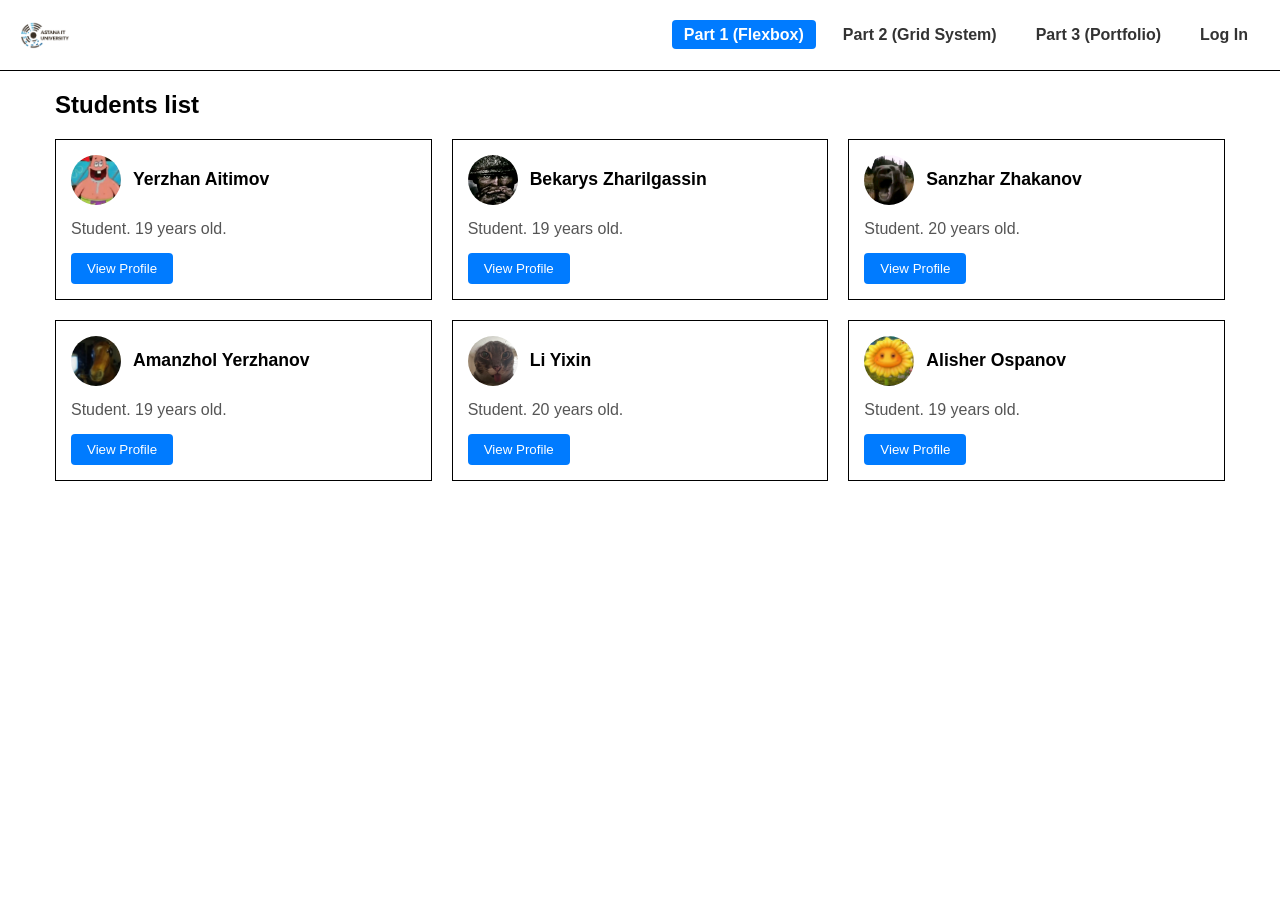
<file: index.html>
<!DOCTYPE html>
<html lang="en">

<head>
    <meta charset="UTF-8">
    <meta name="viewport" content="width=device-width, initial-scale=1.0">
    <link rel="stylesheet" href="style.css">
    <title>Assignment 2 - Part 1</title>
</head>

<body>
    <header class="main-header">
        <a href="index.html"><img src="logo.png" class="header-logo" alt="AITU Logo"></a>
        <nav>
            <ul class="menu-list">
                <li><a href="index.html" class="active">Part 1 (Flexbox)</a></li>
                <li><a href="task_2/index.html">Part 2 (Grid System)</a></li>
                <li><a href="task_3/index.html">Part 3 (Portfolio)</a></li>
                <li><a href="#">Log In</a></li>
            </ul>
        </nav>
    </header>

    <div class="container">
        <h2>Students list</h2>
        <div class="card-list">
            <div class="card">
                <div class="card-top">
                    <img src="card-profile-example.jpg" class="card-profile-image" alt="Profile picture">
                    <h3>Yerzhan Aitimov</h3>
                </div>
                <p>Student. 19 years old.</p>
                <button class="card-button">View Profile</button>
            </div>
            <div class="card">
                <div class="card-top">
                    <img src="card-profile-example2.jpg" class="card-profile-image" alt="Profile picture">
                    <h3>Bekarys Zharilgassin</h3>
                </div>
                <p>Student. 19 years old.</p>
                <button class="card-button">View Profile</button>
            </div>
            <div class="card">
                <div class="card-top">
                    <img src="card-profile-example3.png" class="card-profile-image" alt="Profile picture">
                    <h3>Sanzhar Zhakanov</h3>
                </div>
                <p>Student. 20 years old.</p>
                <button class="card-button">View Profile</button>
            </div>
            <div class="card">
                <div class="card-top">
                    <img src="card-profile-example4.png" class="card-profile-image" alt="Profile picture">
                    <h3>Amanzhol Yerzhanov</h3>
                </div>
                <p>Student. 19 years old.</p>
                <button class="card-button">View Profile</button>
            </div>
            <div class="card">
                <div class="card-top">
                    <img src="card-profile-example5.jpg" class="card-profile-image" alt="Profile picture">
                    <h3>Li Yixin</h3>
                </div>
                <p>Student. 20 years old.</p>
                <button class="card-button">View Profile</button>
            </div>
            <div class="card">
                <div class="card-top">
                    <img src="card-profile-example6.png" class="card-profile-image" alt="Profile picture">
                    <h3>Alisher Ospanov</h3>
                </div>
                <p>Student. 19 years old.</p>
                <button class="card-button">View Profile</button>
            </div>
        </div>
    </div>
</body>

</html>
</file>
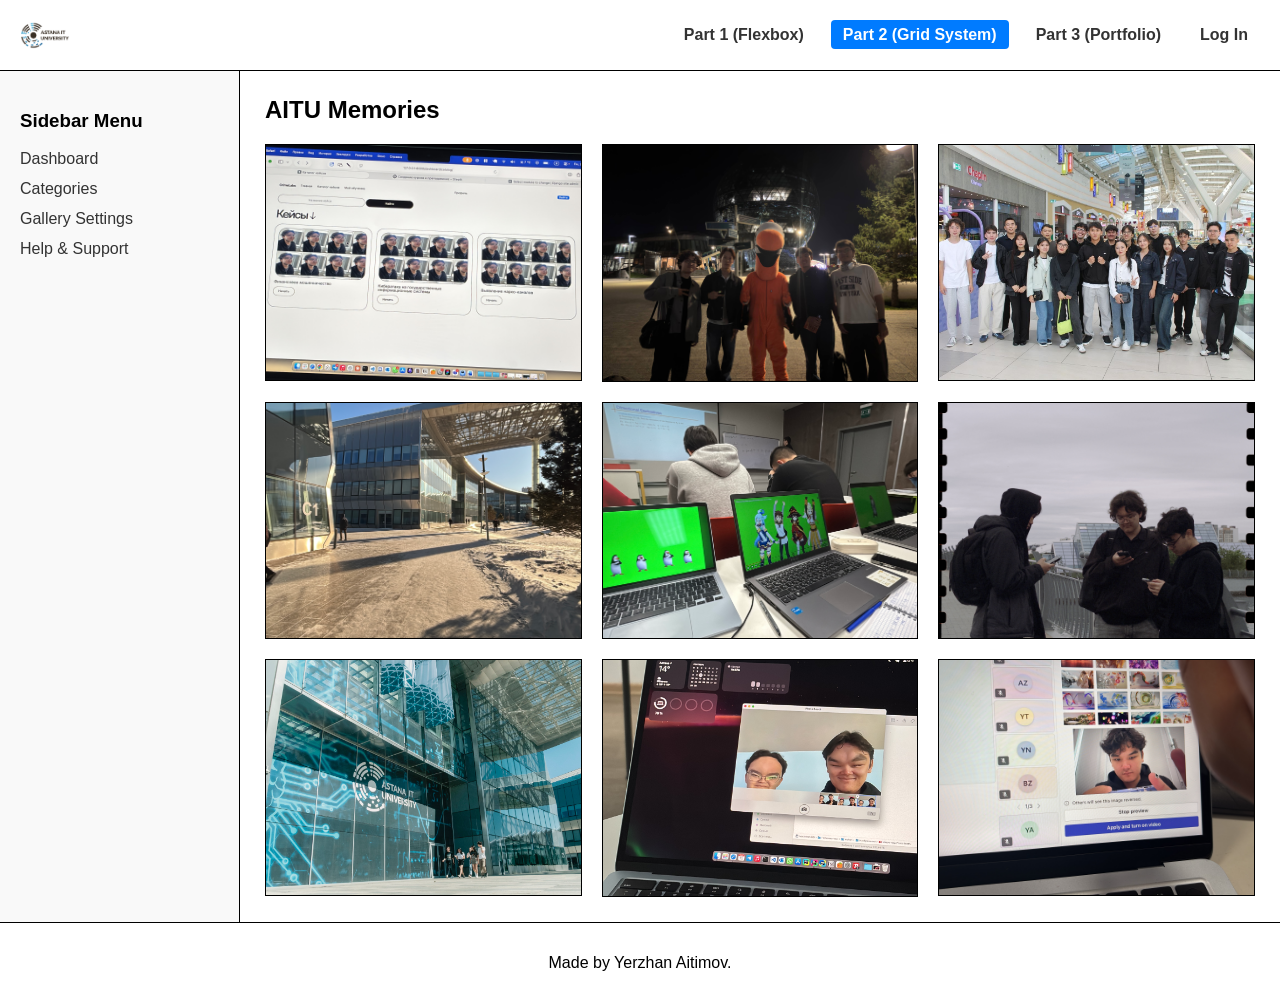
<file: task_2/index.html>
<!DOCTYPE html>
<html lang="en">

<head>
    <meta charset="UTF-8">
    <meta name="viewport" content="width=device-width, initial-scale=1.0">
    <link rel="stylesheet" href="style.css">
    <title>Assignment 2 - Part 2</title>
</head>

<body>
    <div class="page-grid">
        
        <header class="main-header page-header">
            <a href="../index.html"><img src="../logo.png" class="header-logo" alt="AITU Logo"></a>
            <nav>
                <ul class="menu-list">
                    <li><a href="../index.html">Part 1 (Flexbox)</a></li>
                    <li><a href="index.html" class="active">Part 2 (Grid System)</a></li>
                    <li><a href="../task_3/index.html">Part 3 (Portfolio)</a></li>
                    <li><a href="#">Log In</a></li>
                </ul>
            </nav>
        </header>

        <aside class="page-sidebar">
            <h3>Sidebar Menu</h3>
            <ul class="sidebar-links">
                <li><a href="#">Dashboard</a></li>
                <li><a href="#">Categories</a></li>
                <li><a href="#">Gallery Settings</a></li>
                <li><a href="#">Help & Support</a></li>
            </ul>
        </aside>

        <main class="page-main">
            <h2>AITU Memories</h2>
            
            <div class="gallery-container">
                <div class="gallery-item">
                    <img src="images/image1.JPG" alt="Gallery Image 1">
                    <div class="caption">ITP 1</div>
                </div>
                <div class="gallery-item">
                    <img src="images/image2.JPG" alt="Gallery Image 2">
                    <div class="caption">DODO</div>
                </div>
                <div class="gallery-item">
                    <img src="images/image3.JPG" alt="Gallery Image 3">
                    <div class="caption">Group</div>
                </div>
                <div class="gallery-item">
                    <img src="images/image4.jpg" alt="Gallery Image 4">
                    <div class="caption">Winter AITU</div>
                </div>
                <div class="gallery-item">
                    <img src="images/image5.jpg" alt="Gallery Image 5">
                    <div class="caption">Lection</div>
                </div>
                <div class="gallery-item">
                    <img src="images/image6.JPG" alt="Gallery Image 6">
                    <div class="caption">Gays</div>
                </div>
                <div class="gallery-item">
                    <img src="images/image7.jpg.webp" alt="Gallery Image 7">
                    <div class="caption">AITU</div>
                </div>
                <div class="gallery-item">
                    <img src="images/image8.JPG" alt="Gallery Image 8">
                    <div class="caption">Beka</div>
                </div>
                <div class="gallery-item">
                    <img src="images/image9.JPG" alt="Gallery Image 9">
                    <div class="caption">Me</div>
                </div>
            </div>
        </main>

        <footer class="page-footer">
            <p>Made by Yerzhan Aitimov.</p>
        </footer>

    </div>
</body>

</html>
</file>
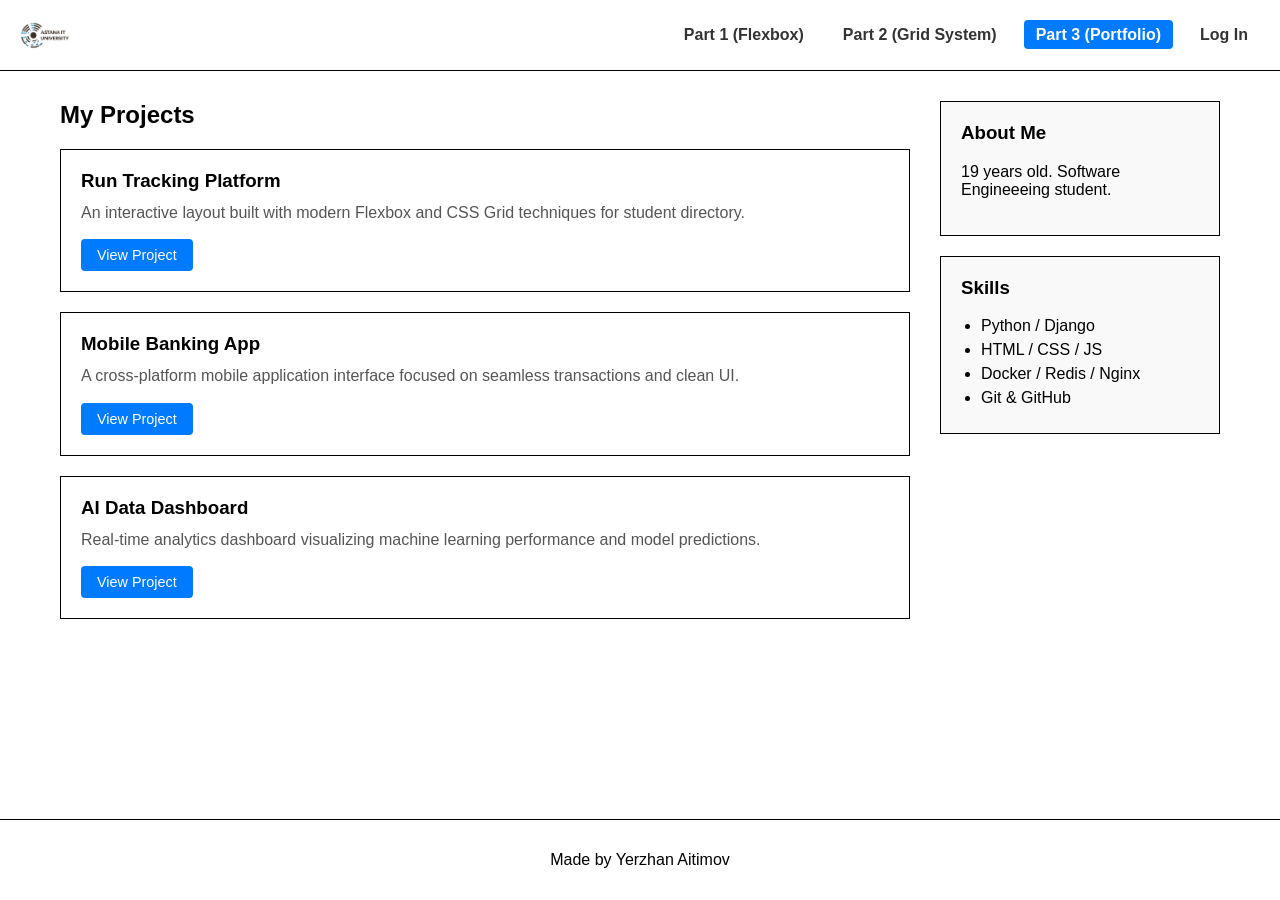
<file: task_3/index.html>
<!DOCTYPE html>
<html lang="en">

<head>
    <meta charset="UTF-8">
    <meta name="viewport" content="width=device-width, initial-scale=1.0">
    <link rel="stylesheet" href="style.css">
    <title>Assignment 2 - Part 3 (Portfolio)</title>
</head>

<body>
    <div class="portfolio-page">
        <header class="main-header portfolio-header">
            <a href="../index.html"><img src="../logo.png" class="header-logo" alt="AITU Logo"></a>
            <nav>
                <ul class="menu-list">
                    <li><a href="../index.html">Part 1 (Flexbox)</a></li>
                    <li><a href="../task_2/index.html">Part 2 (Grid System)</a></li>
                    <li><a href="index.html" class="active">Part 3 (Portfolio)</a></li>
                    <li><a href="#">Log In</a></li>
                </ul>
            </nav>
        </header>

        <main class="portfolio-main">
            <section class="projects-section">
                <h2>My Projects</h2>
                <div class="projects-grid">
                    
                    <div class="project-card">
                        <div class="project-info">
                            <h3>Run Tracking Platform</h3>
                            <p>An interactive layout built with modern Flexbox and CSS Grid techniques for student directory.</p>
                        </div>
                        <a href="https://github.com/TwoThousand07/project_run" class="project-button" target="_blank">View Project</a>
                    </div>

                    <div class="project-card">
                        <div class="project-info">
                            <h3>Mobile Banking App</h3>
                            <p>A cross-platform mobile application interface focused on seamless transactions and clean UI.</p>
                        </div>
                        <a href="https://www.youtube.com/watch?v=dQw4w9WgXcQ" class="project-button" target="_blank">View Project</a>
                    </div>

                    <div class="project-card">
                        <div class="project-info">
                            <h3>AI Data Dashboard</h3>
                            <p>Real-time analytics dashboard visualizing machine learning performance and model predictions.</p>
                        </div>
                        <a href="https://www.youtube.com/watch?v=dQw4w9WgXcQ" class="project-button" target="_blank">View Project</a>
                    </div>

                </div>
            </section>

            <aside class="portfolio-sidebar">
                <div class="info-widget">
                    <h3>About Me</h3>
                    <p>19 years old. Software Engineeeing student.</p>
                </div>
                <div class="info-widget">
                    <h3>Skills</h3>
                    <ul class="skills-list">
                        <li>Python / Django</li>
                        <li>HTML / CSS / JS</li>
                        <li>Docker / Redis / Nginx</li>
                        <li>Git & GitHub</li>
                    </ul>
                </div>
            </aside>
        </main>

        <footer class="portfolio-footer">
            <p>Made by Yerzhan Aitimov</p>
        </footer>
    </div>
</body>

</html>
</file>
<file: style.css>
* { box-sizing: border-box; }
body { margin: 0; font-family: Arial, Helvetica, sans-serif; }

.main-header {
    display: flex;
    justify-content: space-between;
    align-items: center;
    padding: 10px 20px;
    border-bottom: 1px solid black;
}

.main-header .header-logo { width: 50px; height: 50px; display: block; }

.main-header ul.menu-list {
    display: flex;
    align-items: center;
    gap: 15px;
    list-style: none;
    margin: 0;
    padding: 0;
}

.main-header ul.menu-list a {
    text-decoration: none;
    color: #333;
    font-weight: bold;
    padding: 6px 12px;
    border-radius: 4px;
}

.main-header ul.menu-list a:hover { background-color: #f0f0f0; color: #007bff; }
.main-header ul.menu-list a.active { background-color: #007bff; color: white; }

.container { max-width: 1200px; margin: 20px auto; padding: 0 15px; }

.card-list { display: flex; flex-wrap: wrap; gap: 20px; }

.card {
    border: 1px solid black;
    width: calc((100% - 40px) / 3);
    padding: 15px;
    display: flex;
    flex-direction: column;
    justify-content: space-between;
    transition: transform 0.3s ease-out, box-shadow 0.3s ease-out;
}

.card:hover { transform: scale(1.03); box-shadow: 0 10px 20px rgba(0, 0, 0, 0.15); }
.card-top { display: flex; align-items: center; gap: 12px; }
.card-top h3 { margin: 0; font-size: 1.1rem; }
.card-profile-image { width: 50px; height: 50px; object-fit: cover; border-radius: 50%; flex-shrink: 0; }
.card p { margin: 15px 0; color: #555; }

.card-button {
    padding: 8px 16px;
    background-color: #007bff;
    color: white;
    border: none;
    border-radius: 4px;
    cursor: pointer;
    align-self: flex-start;
}

.card-button:hover { background-color: #0056b3; }
</file>
<file: task_2/style.css>
* { box-sizing: border-box; }
body { margin: 0; font-family: Arial, Helvetica, sans-serif; }

.main-header {
    display: flex;
    justify-content: space-between;
    align-items: center;
    padding: 10px 20px;
    border-bottom: 1px solid black;
    background-color: #fff;
}
.main-header .header-logo { width: 50px; height: 50px; display: block; }
.main-header ul.menu-list {
    display: flex;
    align-items: center;
    gap: 15px;
    list-style: none;
    margin: 0;
    padding: 0;
}
.main-header ul.menu-list a {
    text-decoration: none;
    color: #333;
    font-weight: bold;
    padding: 6px 12px;
    border-radius: 4px;
}
.main-header ul.menu-list a:hover { background-color: #f0f0f0; color: #007bff; }
.main-header ul.menu-list a.active { background-color: #007bff; color: white; }

.page-grid {
    display: grid;
    grid-template-areas:
        "header  header"
        "sidebar main"
        "footer  footer";
    grid-template-columns: 240px 1fr;
    grid-template-rows: auto 1fr auto;
    min-height: 100vh;
}

.page-header { grid-area: header; }

.page-sidebar {
    grid-area: sidebar;
    border-right: 1px solid black;
    padding: 20px;
    background-color: #f9f9f9;
}
.sidebar-links { list-style: none; padding: 0; margin: 0; }
.sidebar-links li { margin-bottom: 12px; }
.sidebar-links a { text-decoration: none; color: #333; }
.sidebar-links a:hover { color: #007bff; }

.page-main { grid-area: main; padding: 25px; }
.page-main h2 { margin-top: 0; }

.page-footer {
    grid-area: footer;
    border-top: 1px solid black;
    padding: 15px 20px;
    text-align: center;
    background-color: #fff;
}

.gallery-container {
    display: grid;
    grid-template-columns: repeat(3, 1fr);
    gap: 20px;
    margin-top: 20px;
}

.gallery-item {
    position: relative;
    border: 1px solid black;
    overflow: hidden;
    aspect-ratio: 4 / 3;
    background-color: #eee;
}

.gallery-item img {
    width: 100%;
    height: 100%;
    object-fit: cover;
    display: block;
    transition: transform 0.3s ease-out;
}

.gallery-item .caption {
    position: absolute;
    bottom: 0;
    left: 0;
    right: 0;
    background-color: rgba(0, 0, 0, 0.75);
    color: white;
    padding: 10px;
    text-align: center;
    font-size: 0.9rem;
    transform: translateY(100%);
    transition: transform 0.3s ease-out;
}

.gallery-item:hover img { transform: scale(1.05); }
.gallery-item:hover .caption { transform: translateY(0); }
</file>
<file: task_3/style.css>
* { box-sizing: border-box; }
body { margin: 0; font-family: Arial, Helvetica, sans-serif; }

.portfolio-page {
    display: flex;
    flex-direction: column;
    min-height: 100vh;
}

.main-header {
    display: flex;
    justify-content: space-between;
    align-items: center;
    padding: 10px 20px;
    border-bottom: 1px solid black;
    background-color: #fff;
}
.main-header .header-logo { width: 50px; height: 50px; display: block; }
.main-header ul.menu-list {
    display: flex;
    align-items: center;
    gap: 15px;
    list-style: none;
    margin: 0;
    padding: 0;
}
.main-header ul.menu-list a {
    text-decoration: none;
    color: #333;
    font-weight: bold;
    padding: 6px 12px;
    border-radius: 4px;
}
.main-header ul.menu-list a:hover { background-color: #f0f0f0; color: #007bff; }
.main-header ul.menu-list a.active { background-color: #007bff; color: white; }

.portfolio-main {
    flex: 1;
    display: grid;
    grid-template-columns: 1fr 280px;
    gap: 30px;
    max-width: 1200px;
    width: 100%;
    margin: 0 auto;
    padding: 30px 20px;
}

.projects-section h2 { margin-top: 0; }

.projects-grid {
    display: flex;
    flex-direction: column;
    gap: 20px;
}

.project-card {
    border: 1px solid black;
    padding: 20px;
    display: flex;
    flex-direction: column;
    justify-content: space-between;
    align-items: flex-start;
    gap: 15px;
    transition: transform 0.2s ease, box-shadow 0.2s ease;
}

.project-card:hover {
    transform: translateY(-3px);
    box-shadow: 0 6px 12px rgba(0,0,0,0.1);
}

.project-info h3 { margin: 0 0 10px 0; }
.project-info p { margin: 0; color: #555; line-height: 1.4; }

.project-button {
    display: inline-block;
    padding: 8px 16px;
    background-color: #007bff;
    color: white;
    text-decoration: none;
    border-radius: 4px;
    font-size: 0.9rem;
    font-weight: normal;
    text-align: center;
    transition: background-color 0.2s ease;
}

.project-button:hover {
    background-color: #0056b3;
    color: white;
}

.portfolio-sidebar {
    display: flex;
    flex-direction: column;
    gap: 20px;
}

.info-widget {
    border: 1px solid black;
    padding: 20px;
    background-color: #f9f9f9;
}
.info-widget h3 { margin-top: 0; }
.skills-list { padding-left: 20px; margin-bottom: 0; }
.skills-list li { margin-bottom: 6px; }

.portfolio-footer {
    border-top: 1px solid black;
    padding: 15px 20px;
    text-align: center;
    background-color: #fff;
    margin-top: auto;
}
</file>
